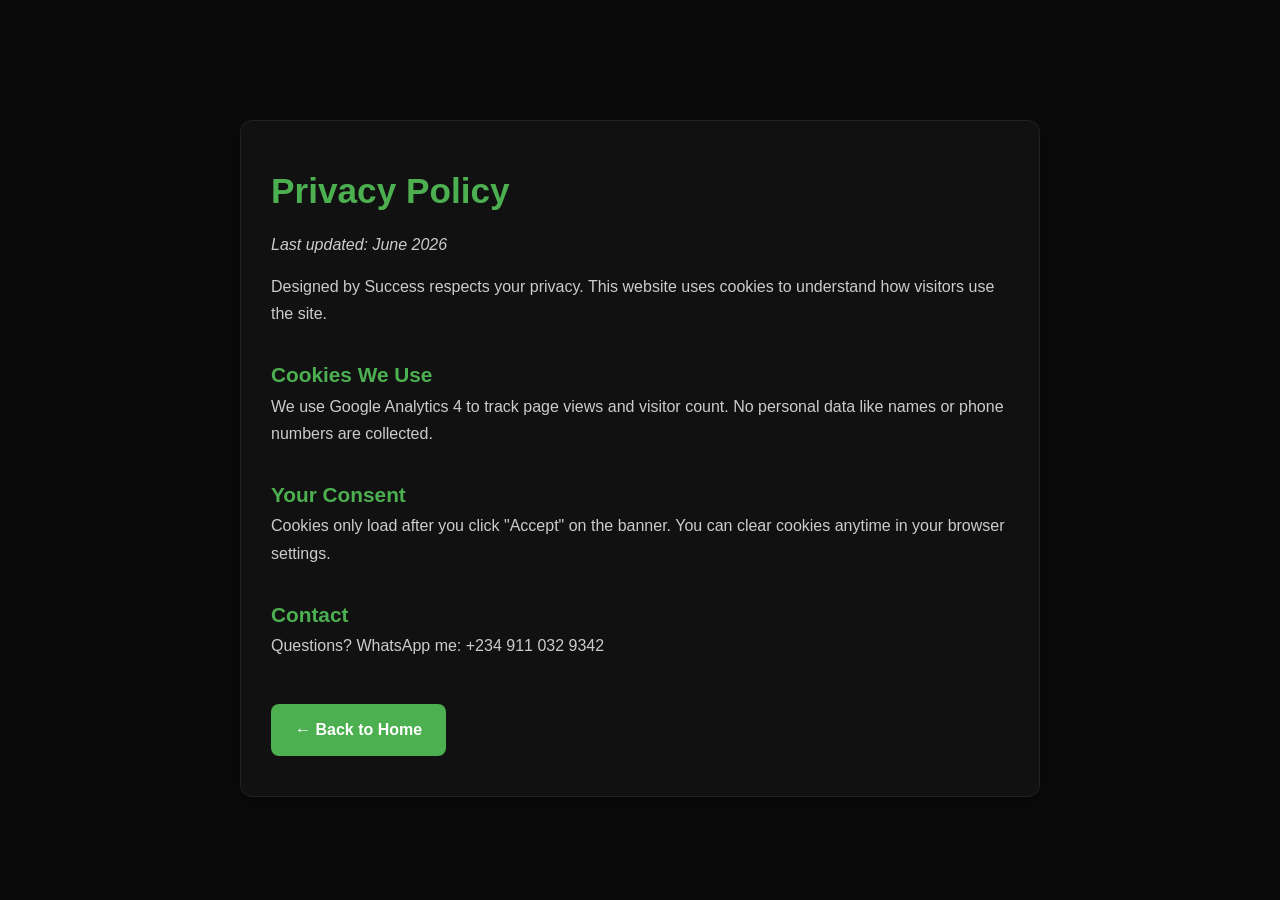
<file: privacy.html>
<!DOCTYPE html>
<html lang="en">
<head>
<meta charset="UTF-8">
<meta name="viewport" content="width=device-width, initial-scale=1.0">
<title>Privacy Policy - Designed by Success</title>
<link rel="stylesheet" href="style.css?v=5">
</head>
<body class="policy-page">
<div class="policy-container">
  <h1>Privacy Policy</h1>
  <p class="last-updated">Last updated: June 2026</p>

  <p>Designed by Success respects your privacy. This website uses cookies to understand how visitors use the site.</p>

  <h3>Cookies We Use</h3>
  <p>We use Google Analytics 4 to track page views and visitor count. No personal data like names or phone numbers are collected.</p>

  <h3>Your Consent</h3>
  <p>Cookies only load after you click "Accept" on the banner. You can clear cookies anytime in your browser settings.</p>

  <h3>Contact</h3>
  <p>Questions? WhatsApp me: +234 911 032 9342</p>

  <a href="index.html" class="back-btn">← Back to Home</a>
</div>
</body>
</html>
</file>
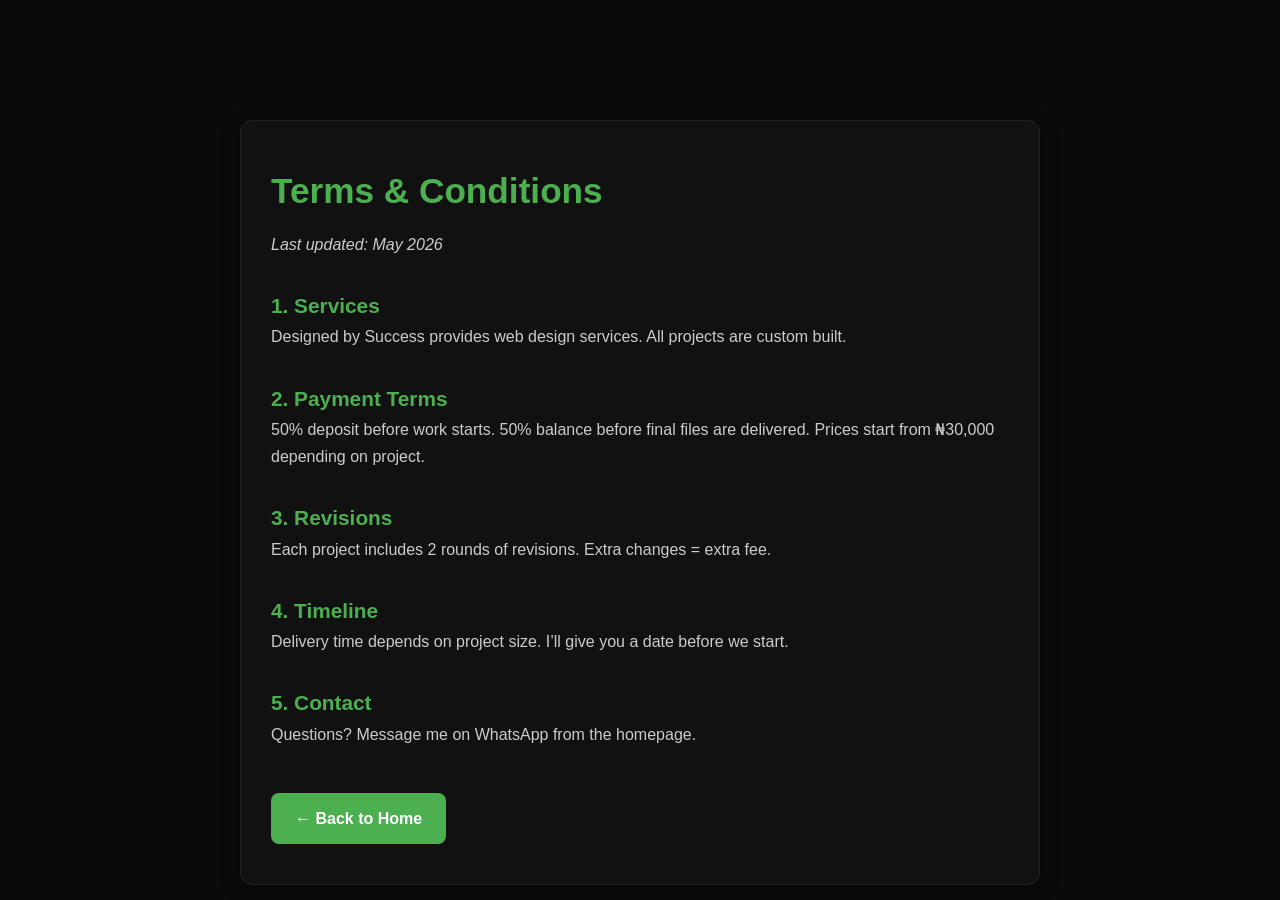
<file: terms.html>
<!DOCTYPE html>
<html lang="en">
<head>
  <meta charset="UTF-8">
  <meta name="viewport" content="width=device-width, initial-scale=1.0">
  <title>Terms & Conditions - Designed by Success</title>
  <link rel="stylesheet" href="style.css?v=5">
</head>
<body class="policy-page">
  <div class="policy-container">
    <h1>Terms & Conditions</h1>
    <p class="last-updated">Last updated: May 2026</p>
    
    <h3>1. Services</h3>
    <p>Designed by Success provides web design services. All projects are custom built.</p>
    
    <h3>2. Payment Terms</h3>
    <p>50% deposit before work starts. 50% balance before final files are delivered. Prices start from ₦30,000 depending on project.</p>
    
    <h3>3. Revisions</h3>
    <p>Each project includes 2 rounds of revisions. Extra changes = extra fee.</p>
    
    <h3>4. Timeline</h3>
    <p>Delivery time depends on project size. I’ll give you a date before we start.</p>
    
    <h3>5. Contact</h3>
    <p>Questions? Message me on WhatsApp from the homepage.</p>
    
    <a href="index.html" class="back-btn">← Back to Home</a>
  </div>
</body>
</html>
</file>
<file: style.css>
/* ========== BASE ========== */
* {
  margin: 0;
  padding: 0;
  box-sizing: border-box;
}

body {
  font-family: -apple-system, BlinkMacSystemFont, 'Segoe UI', sans-serif;
  background: #0a0a0a;
  color: #fff;
  overflow-x: hidden;
  padding-bottom: 220px; /* Space for floating buttons */
}

/* ========== HERO ========== */
.hero-content {
  text-align: center;
  padding: 80px 20px;
}

.tagline {
  font-size: 2.8rem;
  line-height: 1.1;
  color: #fff;
  text-shadow: 0 0 25px rgba(37,211,102,0.6);
  margin-bottom: 20px;
  font-weight: 800;
}

.sub-tagline {
  font-size: 1.25rem;
  color: #ccc;
  margin-bottom: 35px;
}

/* Hero WhatsApp button - BIG like screenshot 1 */
.whatsapp-btn-large {
  display: inline-flex;
  align-items: center;
  gap: 10px;
  padding: 16px 28px;
  background: #25D366;
  color: white;
  border-radius: 50px;
  text-decoration: none;
  font-weight: 800;
  font-size: 16px;
  margin-top: 20px;
  box-shadow: 0 0 25px rgba(37, 211, 102, 0.6);
  transition: transform 0.2s;
}

.whatsapp-btn-large:hover {
  transform: scale(1.05);
}

/* Icon only button if you prefer small */
.whatsapp-btn {
  display: inline-flex;
  align-items: center;
  justify-content: center;
  width: 60px;
  height: 60px;
  border-radius: 50%;
  background: #25D366;
  color: white;
  font-size: 28px;
  box-shadow: 0 0 15px rgba(37, 211, 102, 0.7);
  text-decoration: none;
  margin-top: 20px;
}

/* ========== SECTIONS ========== */
.section {
  padding: 80px 20px;
}

.container {
  max-width: 1000px;
  margin: 0 auto;
}

.section-title {
  text-align: center;
  font-size: 2.2rem;
  margin-bottom: 50px;
  color: #fff;
}

/* ========== GLASS CARDS ========== */
.glass-card {
  background: rgba(255,255,255,0.05);
  backdrop-filter: blur(10px);
  border: 1px solid rgba(37,211,102,0.2);
  border-radius: 20px;
  padding: 35px 25px;
  text-align: center;
  overflow: hidden; /* Stop text bleeding */
}

.glass-card h3 {
  font-size: 1.2rem;
  margin-bottom: 15px;
  color: #fff;
  font-weight: 700;
}

.services-grid {
  display: grid;
  grid-template-columns: repeat(auto-fit, minmax(280px, 1fr));
  gap: 30px;
}

.price {
  font-size: 1.6rem;
  font-weight: 900;
  color: #25D366;
  text-shadow: 0 0 20px rgba(37,211,102,0.8);
  display: block;
  margin: 15px 0;
}

/* ========== GET STARTED BUTTONS - NO BLEEDING ========== */
.btn-small {
  display: inline-block;
  padding: 10px 18px;
  background: #25D366;
  color: #000;
  border-radius: 8px;
  text-decoration: none;
  font-weight: 700;
  font-size: 14px;
  margin-top: 15px;
  white-space: nowrap;
  transition: transform 0.2s;
}

.btn-small:hover {
  transform: scale(1.05);
}

/* ========== PROJECTS ========== */
.recent-grid, .projects-grid {
  display: grid;
  grid-template-columns: repeat(auto-fit, minmax(250px, 1fr));
  gap: 20px;
}

.recent-grid img, .project-card img {
  width: 100%;
  border-radius: 15px;
}

.project-card h3 {
  color: #fff;
  margin: 15px 0 10px;
}

.project-card p {
  color: #ccc;
}

/* ========== CALL ME SECTION ========== */
.call-card h2 {
  font-size: 2rem;
  margin-bottom: 20px;
  color: #fff;
}

.phone-number {
  font-size: 1.8rem;
  font-weight: 800;
  color: #25D366;
  text-decoration: none;
  text-shadow: 0 0 20px rgba(37,211,102,0.6);
}

.availability {
  color: #aaa;
  margin-top: 15px;
}

/* ========== FOOTER ========== */
footer {
  text-align: center;
  padding: 40px 20px;
  background: #0a0a0a;
  position: relative;
  z-index: 1;
}

.footer-links a {
  color: #25D366;
  margin: 0 10px;
  text-decoration: none;
}

.footer-links span {
  color: #444;
}

.copyright {
  color: #888;
  font-size: 14px;
  margin-top: 15px;
}

.built {
  color: #666;
  font-size: 13px;
  margin-top: 8px;
}

/* ========== FLOATING BUTTONS - LOWERED, NO OVERLAP ========== */
.call-float, .whatsapp-float {
  position: fixed;
  right: 20px;
  width: 58px;
  height: 58px;
  border-radius: 50%;
  background: #25D366;
  color: white;
  display: flex;
  align-items: center;
  justify-content: center;
  font-size: 27px;
  box-shadow: 0 0 20px rgba(37, 211, 102, 0.8);
  z-index: 99999;
  text-decoration: none;
  transition: transform 0.2s;
}

.call-float:hover, .whatsapp-float:hover {
  transform: scale(1.1);
}

.call-float {
  bottom: 170px; /* Lower = above footer */
}

.whatsapp-float {
  bottom: 90px; /* 80px gap = clean stack */
}

/* ========== MOBILE ========== */
@media (max-width: 600px) {
  .tagline { 
    font-size: 2.2rem;
  }
  
  .call-float { 
    bottom: 160px;
    width: 55px;
    height: 55px;
    font-size: 24px;
  }
  
  .whatsapp-float { 
    bottom: 80px;
    width: 55px;
    height: 55px;
    font-size: 24px;
  }
  
  body { 
    padding-bottom: 200px;
  }
  
  .whatsapp-btn-large {
    font-size: 15px;
    padding: 14px 24px;
  }
}
/* ========== ALL GREEN BUTTONS POP UPGRADE ========== */

/* Hero button - NUCLEAR GLOW */
a.whatsapp-btn-large {
  display: inline-flex !important;
  align-items: center !important;
  gap: 12px !important;
  padding: 20px 36px !important;
  background: linear-gradient(135deg, #25D366 0%, #1EBE57 100%) !important;
  color: white !important;
  border-radius: 60px !important;
  text-decoration: none !important;
  font-weight: 900 !important;
  font-size: 18px !important;
  margin-top: 30px !important;
  border: 2px solid rgba(255, 255, 255, 0.3) !important;
  box-shadow: 0 0 60px rgba(37, 211, 102, 0.9), 0 15px 40px rgba(37, 211, 102, 0.5) !important;
  animation: pulse-glow 1.8s infinite, bounce-in 0.6s ease-out !important;
  transition: all 0.3s ease !important;
  position: relative;
  overflow: hidden;
}

a.whatsapp-btn-large:hover {
  transform: scale(1.1) translateY(-3px) !important;
  box-shadow: 0 0 80px rgba(37, 211, 102, 1), 0 20px 50px rgba(37, 211, 102, 0.7) !important;
}

a.whatsapp-btn-large i {
  font-size: 26px !important;
  animation: bounce-right 1.5s infinite !important;
}

/* Floating buttons - GLOW HARD */
.call-float, .whatsapp-float {
  position: fixed !important;
  right: 20px !important;
  width: 62px !important;
  height: 62px !important;
  border-radius: 50% !important;
  background: linear-gradient(135deg, #25D366 0%, #1EBE57 100%) !important;
  color: white !important;
  display: flex !important;
  align-items: center !important;
  justify-content: center !important;
  font-size: 28px !important;
  box-shadow: 0 0 40px rgba(37, 211, 102, 0.9), 0 8px 25px rgba(37, 211, 102, 0.5) !important;
  z-index: 99999 !important;
  text-decoration: none !important;
  border: 2px solid rgba(255, 255, 255, 0.2) !important;
  animation: float-pulse 2s infinite !important;
  transition: transform 0.3s ease !important;
}

.call-float:hover, .whatsapp-float:hover {
  transform: scale(1.15) !important;
}

/* ========== ANIMATIONS ========== */
@keyframes pulse-glow {
 0%, 100% {
    box-shadow: 0 0 60px rgba(37, 211, 102, 0.9), 0 15px 40px rgba(37, 211, 102, 0.5);
  }
 50% {
    box-shadow: 0 0 80px rgba(37, 211, 102, 1), 0 15px 40px rgba(37, 211, 102, 0.6);
  }
}

@keyframes float-pulse {
 0%, 100% { box-shadow: 0 0 40px rgba(37, 211, 102, 0.9), 0 8px 25px rgba(37, 211, 102, 0.5); }
 50% { box-shadow: 0 0 55px rgba(37, 211, 102, 1), 0 8px 25px rgba(37, 211, 102, 0.6); }
}

@keyframes bounce-right {
 0%, 100% { transform: translateX(0); }
 50% { transform: translateX(5px); }
}

@keyframes bounce-in {
 0% { transform: scale(0.8) translateY(20px); opacity: 0; }
 60% { transform: scale(1.05) translateY(-5px); opacity: 1; }
 100% { transform: scale(1) translateY(0); opacity: 1; }
}

/* ========== MOBILE ========== */
@media (max-width: 600px) {
  a.whatsapp-btn-large {
    padding: 18px 32px !important;
    font-size: 17px !important;
  }
  
  .call-float, .whatsapp-float {
    width: 58px !important;
    height: 58px !important;
    font-size: 26px !important;
  }
}
/* Footer brand block - logo + text stick together */
.footer-brand {
  display: flex !important;
  align-items: center !important;
  justify-content: center !important;
  gap: 12px !important;
  margin-bottom: 15px !important;
}

.footer-logo {
  width: 40px !important;
  height: 40px !important;
  object-fit: contain !important;
}

.designed-by {
  font-size: 15px !important;
  font-weight: 600 !important;
  color: #25D366 !important;
  margin: 0 !important;
  white-space: nowrap !important;
}

.copyright {
  font-size: 13px !important;
  color: #aaa !important;
  margin-top: 10px !important;
}

/* Mobile: stack logo + text if screen small */
@media (max-width: 400px) {
  .footer-brand {
    flex-direction: column !important;
    gap: 6px !important;
  }
}
/* ========== RECENT WORKS SHRINK ========== */

/* Make portfolio images smaller */
.portfolio-item img,
.work-item img,
.project-card img,
.recent-works img {
  width: 100% !important;
  max-width: 450px !important; /* was probably 100% no limit */
  height: auto !important;
  border-radius: 16px !important;
  margin: 0 auto !important;
  display: block !important;
  box-shadow: 0 10px 30px rgba(0, 0, 0, 0.3) !important;
}

/* Make each portfolio card smaller */
.portfolio-item,
.work-item,
.project-card {
  max-width: 500px !important;
  margin: 0 auto 40px auto !important;
  padding: 20px !important;
}

/* Grid spacing - less gap */
.portfolio-grid,
.works-grid {
  display: grid !important;
  grid-template-columns: repeat(auto-fit, minmax(280px, 1fr)) !important;
  gap: 30px !important;
  max-width: 1200px !important;
  margin: 0 auto !important;
  padding: 0 20px !important;
}

/* Mobile: even smaller */
@media (max-width: 768px) {
  .portfolio-item img,
  .work-item img {
    max-width: 320px !important;
  }
  
  .portfolio-grid,
  .works-grid {
    grid-template-columns: 1fr !important;
    gap: 25px !important;
  }
  
  .portfolio-item,
  .work-item {
    max-width: 340px !important;
    padding: 15px !important;
  }
}
/* NAV STICKY + LOGO ALIGN - FINAL FIX */
.nav {
  position: fixed !important;
  top: 0 !important;
  left: 0 !important;
  width: 100% !important;
  z-index: 9999 !important;
  background: rgba(0, 0, 0, 0.95) !important;
  backdrop-filter: blur(10px) !important;
  padding: 12px 20px !important;
  display: flex !important;
  align-items: center !important;
  justify-content: center !important;
  border-bottom: 1px solid rgba(37, 211, 102, 0.2) !important;
  box-shadow: 0 4px 20px rgba(0, 0, 0, 0.5) !important;
}

body {
  padding-top: 60px !important; /* prevents hero from hiding under nav */
}

/* LOGO + TEXT PERFECT CENTER */
.logo {
  display: flex !important;
  align-items: center !important; /* this centers text with logo vertically */
  gap: 8px !important;
}

.logo img {
  width: 32px !important;
  height: 32px !important;
  display: block !important;
}

.logo-text {
  font-size: 15px !important;
  font-weight: 700 !important;
  color: white !important;
  line-height: 32px !important; /* key: must match logo height */
  margin: 0 !important;
  padding: 0 !important;
}
/* FORCE RECENT WORKS SMALLER - NUCLEAR OPTION */
.recent-works img,
.portfolio-item img,
.work-item img,
.hero img,
section img[src*="laptop"],
section img[src*="mockup"] {
  max-width: 280px !important; /* was 380px - now much smaller */
  width: 90% !important;
  height: auto !important;
  display: block !important;
  margin: 0 auto !important;
  border-radius: 12px !important;
  box-shadow: 0 10px 30px rgba(0,0,0,0.3) !important;
}

/* Card container smaller too */
.recent-works > div,
.portfolio-item,
.work-item {
  max-width: 320px !important;
  margin: 0 auto 30px auto !important;
  padding: 0 !important;
}

/* Grid: 2 per row on desktop, 1 on mobile */
.recent-works,
.portfolio-grid,
.works-grid {
  display: grid !important;
  grid-template-columns: repeat(auto-fit, minmax(260px, 1fr)) !important;
  gap: 20px !important;
  max-width: 800px !important;
  margin: 0 auto !important;
  padding: 20px !important;
}

/* Mobile */
@media (max-width: 768px) {
  .recent-works img,
  .portfolio-item img { 
    max-width: 240px !important; 
  }
  .recent-works,
  .portfolio-grid { 
    grid-template-columns: 1fr !important; 
  }
}
/* HEADER LOGO SWEET SPOT SIZE */
.nav .logo img {
  width: 26px !important;
  height: 26px !important;
  max-width: 26px !important;
  max-height: 26px !important;
}

.nav .logo-text {
  font-size: 13px !important;
  font-weight: 700 !important;
  line-height: 26px !important; /* must match logo height */
  color: white !important;
}

/* Adjust nav height */
.nav {
  padding: 8px 20px !important;
}

body {
  padding-top: 50px !important; /* 26px logo + 8px*2 padding */
}
}

/* LOGO + TEXT DEAD CENTER */
.nav .logo {
  display: inline-flex !important;
  align-items: center !important;
  gap: 6px !important;
  text-decoration: none !important;
}
.nav.logo img {
  width: 28px!important;
  height: 28px!important;
  max-width: 28px!important;
  max-height: 28px!important;
  display: block!important;
  flex-shrink: 0!important;
}

.nav.logo-text {
  font-size: 14px!important;
  font-weight: 700!important;
  color: white!important;
  line-height: 28px!important;
  margin: 0!important;
  padding: 0!important;
  display: inline-block!important;
}

.nav {
  padding: 9px 20px!important;
}

body {
  padding-top: 52px!important;
}
/* FINAL HEADER LOGO SIZE - 30px */
.nav .logo img {
  width: 30px !important;
  height: 30px !important;
  max-width: 30px !important;
  max-height: 30px !important;
  display: block !important;
  flex-shrink: 0 !important;
}

.nav .logo-text {
  font-size: 14px !important;
  font-weight: 700 !important;
  color: white !important;
  line-height: 30px !important;
  margin: 0 !important;
  padding: 0 !important;
  display: inline-block !important;
}

.nav {
  padding: 10px 20px !important;
}

body {
  padding-top: 54px !important;
}
/* NUCLEAR 40px TEST */
.nav .logo img {
  width: 40px !important;
  height: 40px !important;
  max-width: 40px !important;
  max-height: 40px !important;
}

.nav .logo-text {
  font-size: 16px !important;
  line-height: 40px !important;
}

.nav {
  padding: 12px 20px !important;
}

body {
  padding-top: 64px !important;
}
/* LOGO POP + LEFT ALIGN */
.nav {
  display: flex !important;
  justify-content: flex-start !important; /* shift everything left */
  align-items: center !important;
  padding: 10px 16px !important; /* 16px from left edge */
}

.nav .logo {
  display: flex !important;
  align-items: center !important;
  gap: 8px !important; /* space between D + text */
}

.nav .logo img {
  width: 36px !important;
  height: 36px !important;
  max-width: 36px !important;
  max-height: 36px !important;
  filter: drop-shadow(0 0 8px rgba(0, 255, 0, 0.6)) !important; /* green glow pop */
}

.nav .logo-text {
  font-size: 15px !important;
  font-weight: 700 !important;
  color: white !important;
  line-height: 36px !important;
  margin: 0 !important;
}

body {
  padding-top: 60px !important; /* 36px + 10px*2 + 4px */
}
/* NUCLEAR LEFT ALIGN + GLOW */
.nav {
  display: flex !important;
  justify-content: flex-start !important;
  align-items: center !important;
  padding-left: 12px !important;
  padding-right: 20px !important;
  margin: 0 !important;
  text-align: left !important;
}

.nav .logo {
  display: flex !important;
  align-items: center !important;
  margin-left: 0 !important;
  margin-right: auto !important; /* pushes everything after to right */
}

.nav .logo img {
  width: 38px !important;
  height: 38px !important;
  max-width: 38px !important;
  max-height: 38px !important;
  filter: drop-shadow(0 0 12px #00ff88) drop-shadow(0 0 24px #00ff88) !important; /* double glow */
  display: block !important;
}

.nav .logo-text {
  font-size: 15px !important;
  font-weight: 700 !important;
  color: white !important;
  line-height: 38px !important;
  margin-left: 8px !important;
}

body {
  padding-top: 62px !important;
}
/* BIGGER LOGO + LESS GLOW */
.nav .logo img {
  width: 46px !important;  /* bumped from 42px */
  height: 46px !important;
  max-width: 46px !important;
  max-height: 46px !important;
  filter: drop-shadow(0 0 6px #00ff88) !important; /* single soft glow only */
  vertical-align: middle !important;
  position: relative !important;
  top: 2px !important; /* keep same lower position */
}

.nav .logo-text {
  font-size: 14px !important;
  font-weight: 700 !important;
  color: white !important;
  line-height: 46px !important; /* match new logo height */
  margin-left: 10px !important;
}

.nav {
  padding: 7px 16px !important; /* 7px top/bottom so header stays tight */
}

body {
  padding-top: 60px !important; /* 46px + 7px*2 */
}
/* GET STARTED BUTTON */
.get-started-btn {
  display: inline-block !important;
  background: #00ff88 !important;
  color: black !important;
  font-size: 14px !important;
  font-weight: 700 !important;
  padding: 10px 24px !important;
  border-radius: 8px !important;
  text-decoration: none !important;
  margin-top: 16px !important;
  box-shadow: 0 0 12px rgba(0, 255, 136, 0.4) !important;
  transition: all 0.2s ease !important;
}

.get-started-btn:active {
  transform: scale(0.95) !important;
  box-shadow: 0 0 20px rgba(0, 255, 136, 0.6) !important;
}
/* TIKTOK/IG BROWSER BUTTON FIX */
.whatsapp-btn-large, .btn-small, .get-started-btn {
  -webkit-tap-highlight-color: transparent !important;
  touch-action: manipulation !important;
  cursor: pointer !important;
  display: inline-block !important;
  text-decoration: none !important;
  border: none !important;
  outline: none !important;
}

/* BUTTON STYLES */
.whatsapp-btn-large {
  background: #00ff88 !important;
  color: black !important;
  font-size: 16px !important;
  font-weight: 700 !important;
  padding: 14px 28px !important;
  border-radius: 10px !important;
  box-shadow: 0 0 15px rgba(0, 255, 136, 0.4) !important;
  margin-top: 12px !important;
}

.btn-small, .get-started-btn {
  background: #00ff88 !important;
  color: black !important;
  font-size: 14px !important;
  font-weight: 700 !important;
  padding: 10px 20px !important;
  border-radius: 8px !important;
  box-shadow: 0 0 12px rgba(0, 255, 136, 0.3) !important;
  margin-top: 12px !important;
}

/* TAP EFFECT */
.whatsapp-btn-large:active, 
.btn-small:active, 
.get-started-btn:active {
  transform: scale(0.96) !important;
  box-shadow: 0 0 20px rgba(0, 255, 136, 0.6) !important;
}
/* Make all project images responsive + lightweight */
img {
  max-width: 100%;       /* Never wider than screen */
  height: auto;          /* Keep ratio, no distortion */
  display: block;        /* Remove weird gaps */
}

/* For your project grid on dc545.github.io/designs/ */
.project-img, 
.designs img {
  width: 100%;
  max-width: 600px;      /* Desktop: max 600px wide is enough */
  height: auto;
  border-radius: 12px;   /* Optional: clean look */
  box-shadow: 0 4px 15px rgba(0,0,0,0.1); /* Optional: depth */
}

/* Mobile - Lagos data saving mode */
@media (max-width: 768px) {
  .project-img {
    max-width: 100%;     /* Full width on phone */
  }
}
/* ==============================
   Policy Pages Styling - T&C + Privacy
   ============================== */
.policy-page {
  background: #0a0a0a;
  color: #f5f5f5;
  font-family: 'Segoe UI', Arial, sans-serif;
  line-height: 1.7;
  margin: 0;
  padding: 0;
  min-height: 100vh;
}

.policy-container {
  max-width: 800px;
  margin: 60px auto;
  padding: 40px 30px;
  background: #111;
  border-radius: 12px;
  border: 1px solid #222;
  box-shadow: 0 4px 20px rgba(0,0,0,0.3);
}

.policy-container h1 {
  font-size: 2.2rem;
  margin-bottom: 10px;
  color: #4CAF50;
  font-weight: 700;
}

.policy-container h3 {
  margin-top: 30px;
  color: #4CAF50;
  font-size: 1.3rem;
  font-weight: 600;
}

.policy-container p {
  margin-bottom: 15px;
  color: #ccc;
  font-size: 1rem;
}

.policy-container ul, .policy-container ol {
  margin-bottom: 15px;
  padding-left: 20px;
  color: #ccc;
}

.policy-container li {
  margin-bottom: 8px;
}

.last-updated {
  font-size: 0.9rem;
  color: #888;
  margin-bottom: 25px;
  font-style: italic;
}

.back-btn {
  display: inline-block;
  margin-top: 30px;
  padding: 12px 24px;
  background: #4CAF50;
  color: #fff;
  text-decoration: none;
  border-radius: 8px;
  font-weight: bold;
  transition: all 0.3s ease;
  border: none;
  cursor: pointer;
}

.back-btn:hover {
  background: #45a049;
  transform: translateY(-2px);
  box-shadow: 0 4px 12px rgba(76, 175, 80, 0.3);
}

/* Mobile responsive */
@media (max-width: 768px) {
  .policy-container {
    margin: 20px;
    padding: 25px 20px;
  }
  .policy-container h1 {
    font-size: 1.8rem;
  }
  .policy-container h3 {
    font-size: 1.2rem;
  }
}
 /* Glassmorphism card wrapper - covers all page content */
}.glass-card {
  background: rgba(0, 0, 0, 0.4);
  border: 1px solid rgba(255, 255, 255, 0.1);
  border-radius: 16px;
  padding: 40px 20px;
  margin: 40px auto;
  max-width: 900px;
}

.glass-card h1, 
.glass-card h2, 
.glass-card h3, 
.glass-card p {
  color: white;
}

/* Text contrast fix so it reads clean on dark gradient */
.glass-card h1, 
.glass-card h2, 
.glass-card h3, 
.glass-card p {
  color: #ffffff !important;
}
}

/* Mobile responsive */
@media (max-width: 768px) {
  .glass-card {
    padding: 32px 20px;
    margin: 20px 12px;
    border-radius: 16px;
  }
  
  .glass-card h1 {
    font-size: 1.8rem;
  }
  
  .glass-card h3 {
    font-size: 1.2rem;
  }
}
/* Floating buttons - WhatsApp + Call - Android fix */
.float-btn {
  position: fixed !important;
  right: 20px;
  z-index: 9999 !important;
  width: 60px;
  height: 60px;
  border-radius: 50%;
  display: flex;
  align-items: center;
  justify-content: center;
  text-decoration: none;
  box-shadow: 0 4px 12px rgba(0, 255, 100, 0.4);
  transition: transform 0.2s;
}

.float-btn:active {
  transform: scale(0.9);
}

/* WhatsApp button - bottom one */
.float-btn.whatsapp {
  bottom: 20px;
  background: #25D366;
  color: white;
  font-size: 28px;
}

/* Call button - sits above WhatsApp */
.float-btn.call {
  bottom: 95px;
  background: #00BFFF;
  color: white;
  font-size: 24px;
}
</file>
